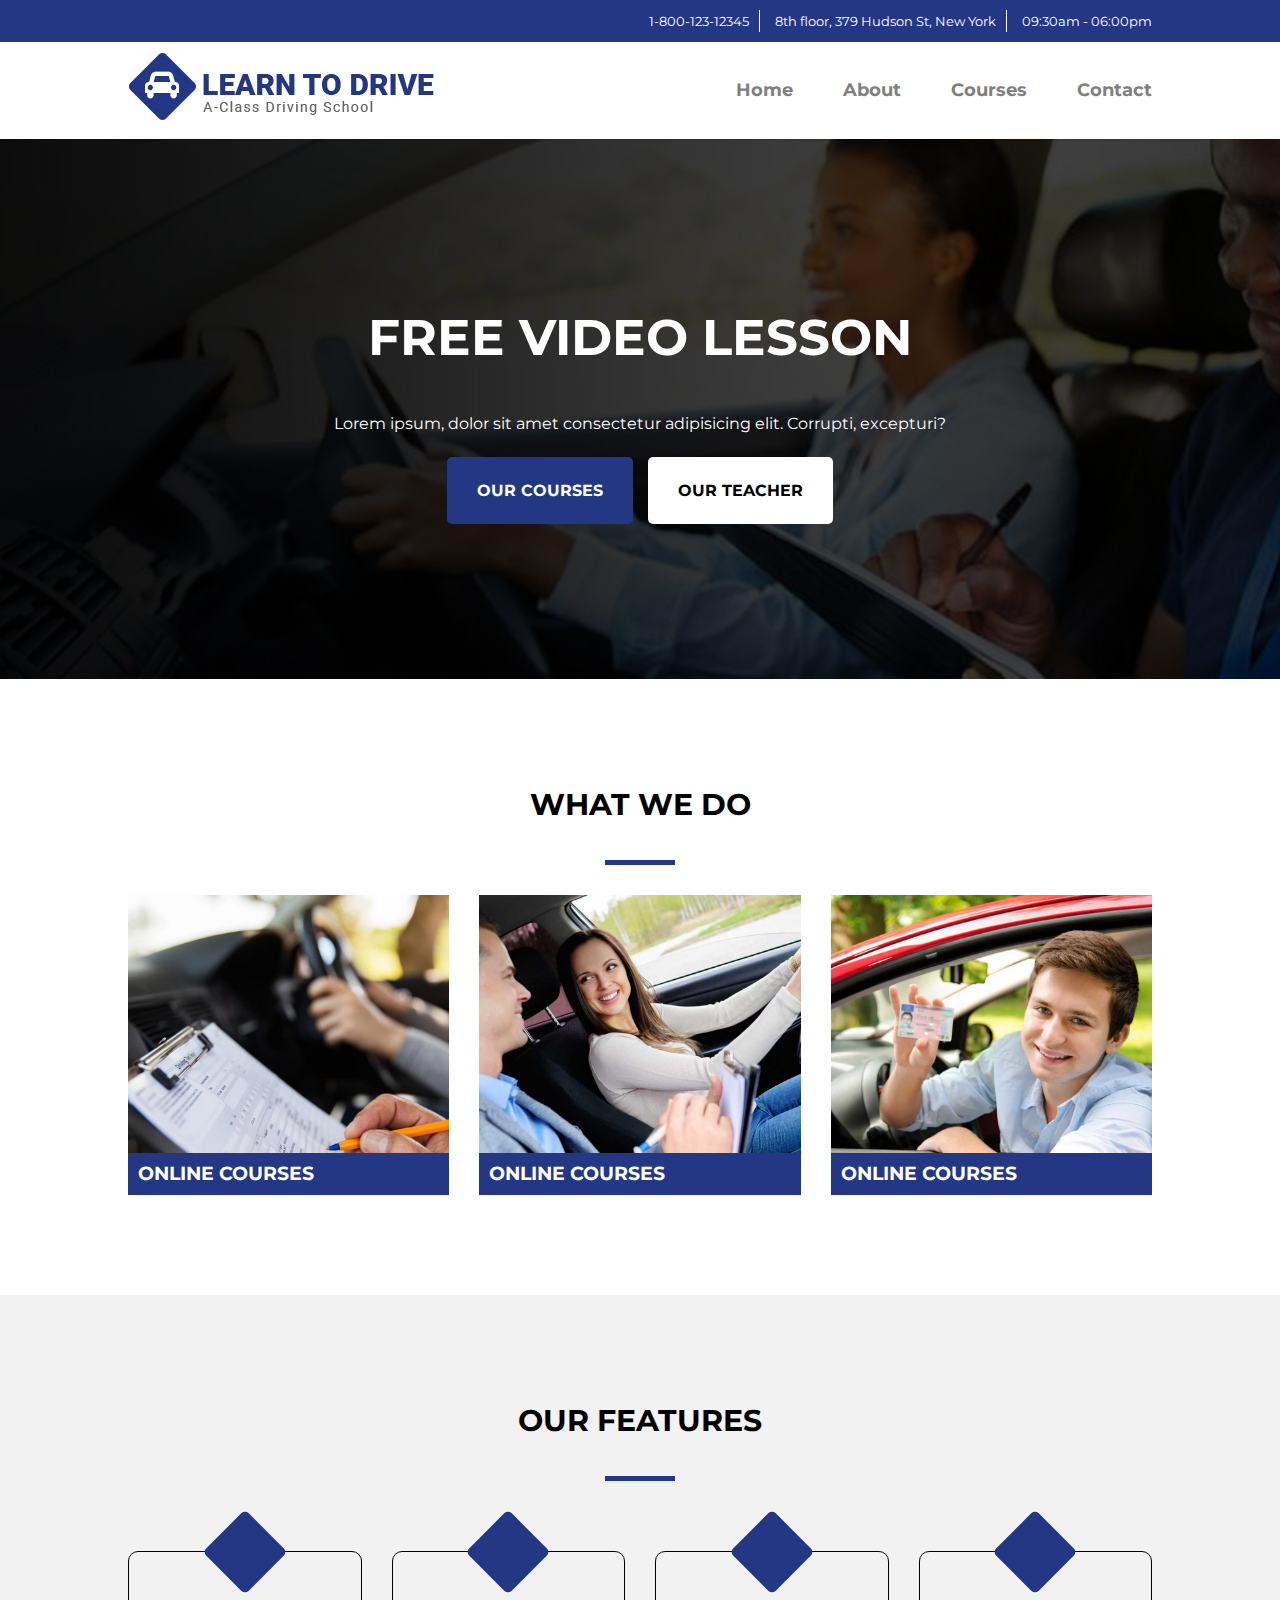
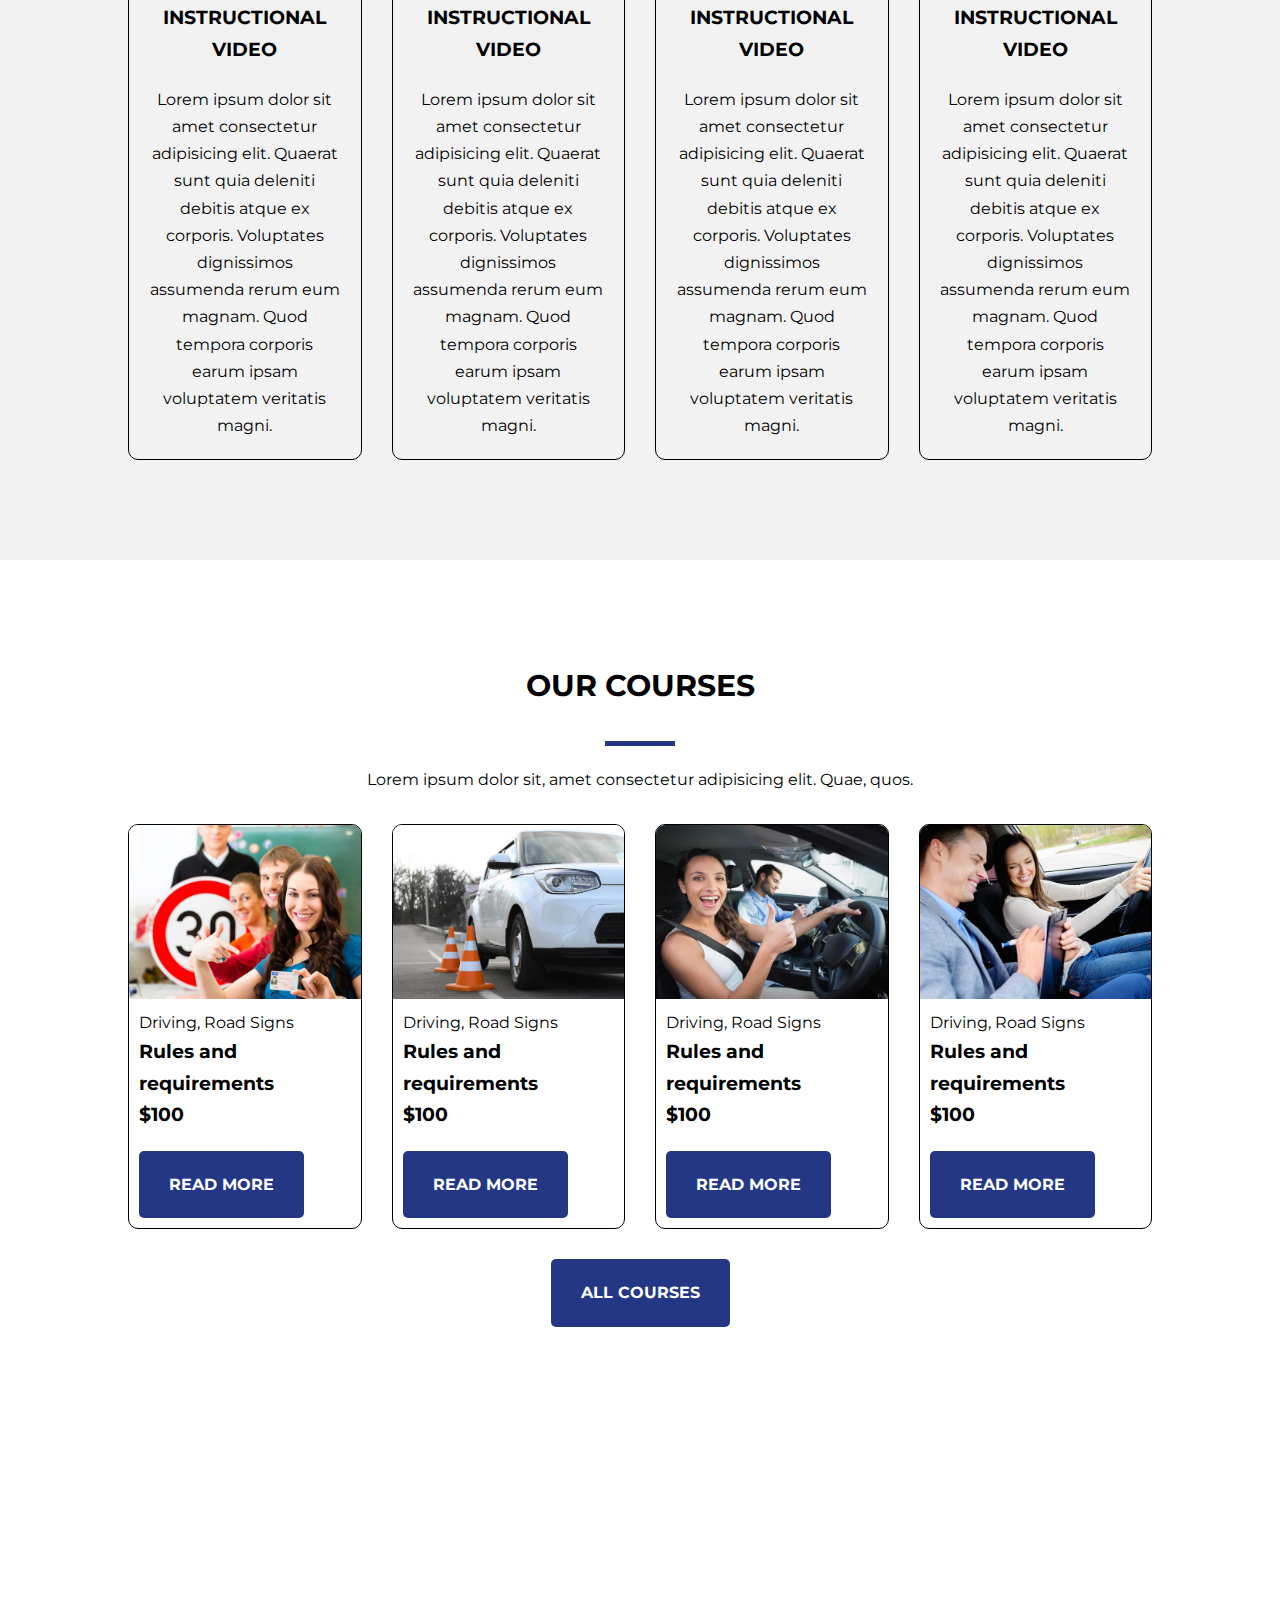
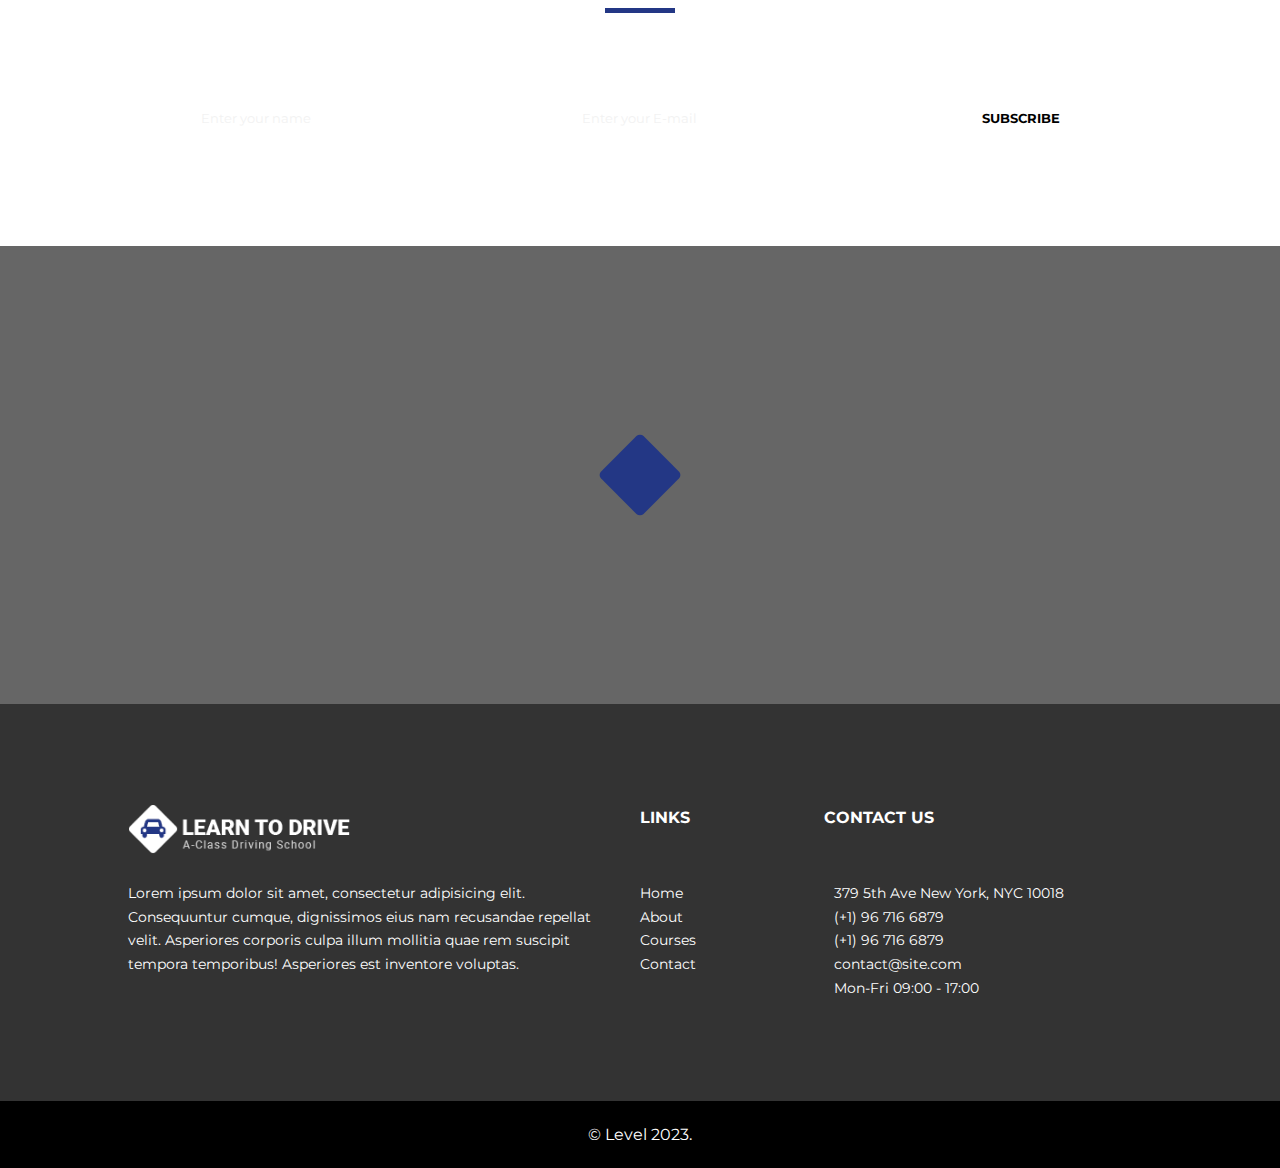
<file: index.html>
<!DOCTYPE html>
<html lang="en">

<head>
    <meta charset="UTF-8">
    <meta http-equiv="X-UA-Compatible" content="IE=edge">
    <meta name="viewport" content="width=device-width, initial-scale=1.0">
    <link rel="shortcut icon" href="img/favicon.png" type="image/x-icon"/>
    <title>Driving school</title>
    <link rel="stylesheet" href="https://cdnjs.cloudflare.com/ajax/libs/font-awesome/6.4.0/css/all.min.css" integrity="sha512-iecdLmaskl7CVkqkXNQ/ZH/XLlvWZOJyj7Yy7tcenmpD1ypASozpmT/E0iPtmFIB46ZmdtAc9eNBvH0H/ZpiBw==" crossorigin="anonymous" referrerpolicy="no-referrer" />
    <link rel="stylesheet" href="style/main.css"/>
</head>

<body>
    <!--topbar start-->
    <section class="topbar">
        <div class="container">
            <ul>
                <li><i class="fa-solid fa-phone"></i>1-800-123-12345</li>
                <li><i class="fa-solid fa-location-dot"></i> 8th floor, 379 Hudson St, New York </li>
                <li><i class="fa-regular fa-clock"></i>09:30am - 06:00pm</li>
            </ul>
        </div>
    </section>
    <!--topbar end-->

    <!--navbar start-->
    <nav class="navbar container">
       <a href="index.html"><img src="img/logo.png" alt=""></a>
       <div class="navbar-menu">
        <ul>
          <li><a href="index.html">Home</a></li>
          <li><a href="about.html">About</a></li>
          <li><a href="courses.html">Courses</a></li>
          <li><a href="contact.html">Contact</a></li>
        </ul>
       </div>
    </nav>
    <!--navbar end-->

    <!--hero start-->
    <header class="hero">
        <article>
            <h1>free video lesson</h1>
            <p>Lorem ipsum, dolor sit amet consectetur adipisicing elit. Corrupti, excepturi?</p>
            <div>
                <a class="btn btn-primary slideInLeft" href="courses.html">our courses</a>
                <a class="btn btn-secondary slideInRight" href="about.html">our teacher</a>
            </div>
        </article>
    </header>
    <!--hero end-->

    <!--about home start-->
    <section class="about-home container py">
        <header class="title">
            <h2>what we do</h2>
        </header>
        <article class="g-col-3">
            <div class="wrapper">
              <img src="img/services-01.jpg" alt="" />
              <h3><i class="fa-solid fa-car"></i>online courses</h3>
              <div>
                <p>
                  Our Driving School is currently working hard to develop online
                  courses to better serve our clients. We hope to have our online
                  courses online and available for enrollment by the end of this
                  year. Please check back here for updates and information regarding
                  the release of our online programs.
                </p>
                <a href="#">Read more</a>
              </div>
            </div>
    
            <div class="wrapper">
              <img src="img/services-02.jpg" alt="" />
              <h3><i class="fa-solid fa-car"></i>online courses</h3>
              <div>
                <p>
                  Our Driving School is currently working hard to develop online
                  courses to better serve our clients. We hope to have our online
                  courses online and available for enrollment by the end of this
                  year. Please check back here for updates and information regarding
                  the release of our online programs.
                </p>
                <a href="#">Read more</a>
              </div>
            </div>
    
            <div class="wrapper">
              <img src="img/services-03.jpg" alt="" />
              <h3><i class="fa-solid fa-car"></i>online courses</h3>
              <div>
                <p>
                  Our Driving School is currently working hard to develop online
                  courses to better serve our clients. We hope to have our online
                  courses online and available for enrollment by the end of this
                  year. Please check back here for updates and information regarding
                  the release of our online programs.
                </p>
                <a href="#">Read more</a>
              </div>
            </div>
          </article>
        </section>
        <!-- about home end -->

        <!-- features start -->
      <section class="features py">
        <header class="title">
          <h2>our features</h2>
        </header>
        <article class="g-col-4 container">
          <div class="wrapper">
            <div class="icon-rotate"><i class="fa-solid fa-film"></i></div>
            <h3>INSTRUCTIONAL VIDEO</h3>
            <p>
              Lorem ipsum dolor sit amet consectetur adipisicing elit. Quaerat
              sunt quia deleniti debitis atque ex corporis. Voluptates dignissimos
              assumenda rerum eum magnam. Quod tempora corporis earum ipsam
              voluptatem veritatis magni.
            </p>
          </div>
  
          <div class="wrapper">
            <div class="icon-rotate"><i class="fa-solid fa-film"></i></div>
            <h3>INSTRUCTIONAL VIDEO</h3>
            <p>
              Lorem ipsum dolor sit amet consectetur adipisicing elit. Quaerat
              sunt quia deleniti debitis atque ex corporis. Voluptates dignissimos
              assumenda rerum eum magnam. Quod tempora corporis earum ipsam
              voluptatem veritatis magni.
            </p>
          </div>
  
          <div class="wrapper">
            <div class="icon-rotate"><i class="fa-solid fa-film"></i></div>
            <h3>INSTRUCTIONAL VIDEO</h3>
            <p>
              Lorem ipsum dolor sit amet consectetur adipisicing elit. Quaerat
              sunt quia deleniti debitis atque ex corporis. Voluptates dignissimos
              assumenda rerum eum magnam. Quod tempora corporis earum ipsam
              voluptatem veritatis magni.
            </p>
          </div>
  
          <div class="wrapper">
            <div class="icon-rotate"><i class="fa-solid fa-film"></i></div>
            <h3>INSTRUCTIONAL VIDEO</h3>
            <p>
              Lorem ipsum dolor sit amet consectetur adipisicing elit. Quaerat
              sunt quia deleniti debitis atque ex corporis. Voluptates dignissimos
              assumenda rerum eum magnam. Quod tempora corporis earum ipsam
              voluptatem veritatis magni.
            </p>
          </div>
        </article>
      </section>
      <!-- features end -->
  
      <!-- courses start -->
      <section class="courses-home container py">
        <header class="title">
          <h2>our courses</h2>
          <p>
            Lorem ipsum dolor sit, amet consectetur adipisicing elit. Quae, quos.
          </p>
        </header>
        <article class="g-col-4">
          <div class="card">
            <img src="img/course-01.jpg" alt="" />
            <div class="card-body">
              <p>Driving, Road Signs</p>
              <h3>Rules and requirements<br />&dollar;100</h3>
            </div>
            <div class="card-footer">
              <a href="courses.html" class="btn btn-primary">read more</a>
            </div>
          </div>
  
          <div class="card">
            <img src="img/course-02.jpg" alt="" />
            <div class="card-body">
              <p>Driving, Road Signs</p>
              <h3>Rules and requirements<br />&dollar;100</h3>
            </div>
            <div class="card-footer">
              <a href="courses.html" class="btn btn-primary">read more</a>
            </div>
          </div>
  
          <div class="card">
            <img src="img/course-03.jpg" alt="" />
            <div class="card-body">
              <p>Driving, Road Signs</p>
              <h3>Rules and requirements<br />&dollar;100</h3>
            </div>
            <div class="card-footer">
              <a href="courses.html" class="btn btn-primary">read more</a>
            </div>
          </div>
  
          <div class="card">
            <img src="img/course-04.jpg" alt="" />
            <div class="card-body">
              <p>Driving, Road Signs</p>
              <h3>Rules and requirements<br />&dollar;100</h3>
            </div>
            <div class="card-footer">
              <a href="courses.html" class="btn btn-primary">read more</a>
            </div>
          </div>
        </article>
  
        <article>
          <a href="courses.html" class="btn btn-primary">all courses</a>
        </article>
      </section>
      <!-- courses end -->
  
      <!-- subscribe start -->
      <section class="subscribe py">
        <header class="title container">
          <h2>subscribe requeste</h2>
          <p>
            Lorem ipsum dolor sit amet consectetur adipisicing elit. Tempora,
            omnis!
          </p>
        </header>
        <article class="container">
          <form>
            <input type="text" placeholder="Enter your name" />
            <input type="email" placeholder="Enter your E-mail" />
            <button class="btn btn-secondary">subscribe</button>
          </form>
        </article>
      </section>
      <!-- subscribe end -->
  
      <!-- map start -->
      <section class="map">
        <iframe
          src="https://www.google.com/maps/embed?pb=!1m18!1m12!1m3!1d3022.5806411080976!2d-73.98572854860916!3d40.749252279226305!2m3!1f0!2f0!3f0!3m2!1i1024!2i768!4f13.1!3m3!1m2!1s0x89c259a9e69d16c3%3A0x7a0716652d7d9778!2zMzc5IDV0aCBBdmUsIE5ldyBZb3JrLCBOWSAxMDAxNiwg0KHRmNC10LTQuNGa0LXQvdC1INCU0YDQttCw0LLQtQ!5e0!3m2!1ssr!2s!4v1667588275244!5m2!1ssr!2s"
          height="450"
          style="border: 0;"
          allowfullscreen=""
          loading="lazy"
          referrerpolicy="no-referrer-when-downgrade"
        ></iframe>
        <a
          href="https://www.google.com/maps/place/34+St+-+Herald+Sq/@40.749252,-73.983534,16z/data=!4m5!3m4!1s0x0:0x77a53418bbd56c17!8m2!3d40.7500869!4d-73.988127?hl=sr"
          target="_blank"
        >
          <div class="icon-rotate">
            <i class="fa-solid fa-location-dot"></i>
          </div>
        </a>
      </section>
      <!-- map end -->
      <!-- footer start -->
      <footer class="footer py">
        <article class="container">
          <a class="footer-logo" href="index.html">
            <img src="img/logo-02.png" alt="" />
          </a>
          <p class="footer-about">
            Lorem ipsum dolor sit amet, consectetur adipisicing elit. Consequuntur
            cumque, dignissimos eius nam recusandae repellat velit. Asperiores
            corporis culpa illum mollitia quae rem suscipit tempora temporibus!
            Asperiores est inventore voluptas.
          </p>
          <h3 class="footer-h-links">links</h3>
          <ul class="footer-ul-links">
            <li><a href="index.html">Home</a></li>
            <li><a href="about.html">About</a></li>
            <li><a href="courses.html">Courses</a></li>
            <li><a href="contact.html">Contact</a></li>
          </ul>
          <h3 class="footer-h-contact">contact us</h3>
          <ul class="footer-ul-contact">
            <li>
              <i class="fa-solid fa-house"></i>379 5th Ave New York, NYC 10018
            </li>
            <li><i class="fa-solid fa-phone"></i>(+1) 96 716 6879</li>
            <li><i class="fa-solid fa-fax"></i>(+1) 96 716 6879</li>
            <li><i class="fa-solid fa-envelope"></i>contact@site.com</li>
            <li><i class="fa-solid fa-clock"></i>Mon-Fri 09:00 - 17:00</li>
          </ul>
        </article>
      </footer>
      <!-- footer end -->
  
      <!-- bottombar start -->
      <section class="bottombar">
        <p>&copy; Level 2023.</p>
      </section>
      <!-- bottombar end -->
    </body>
  </html>    


</body>

</html>
</file>
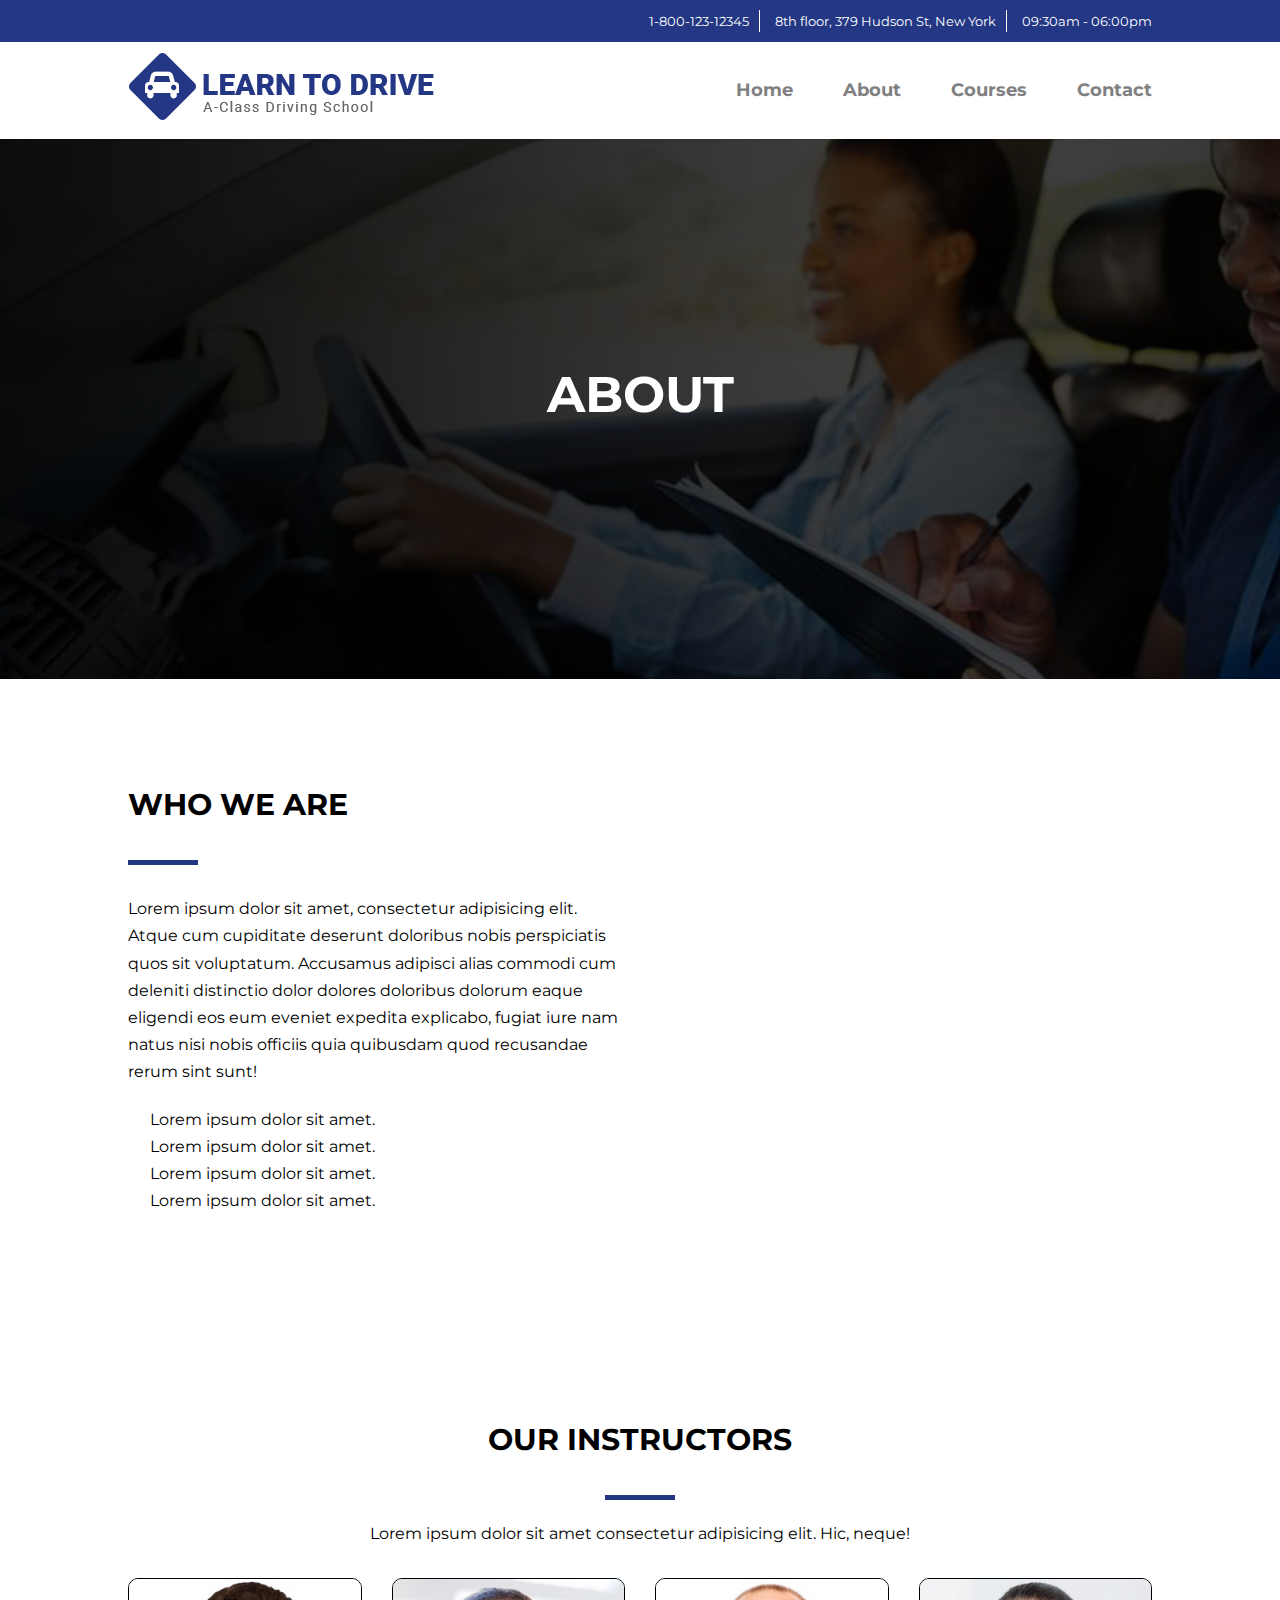
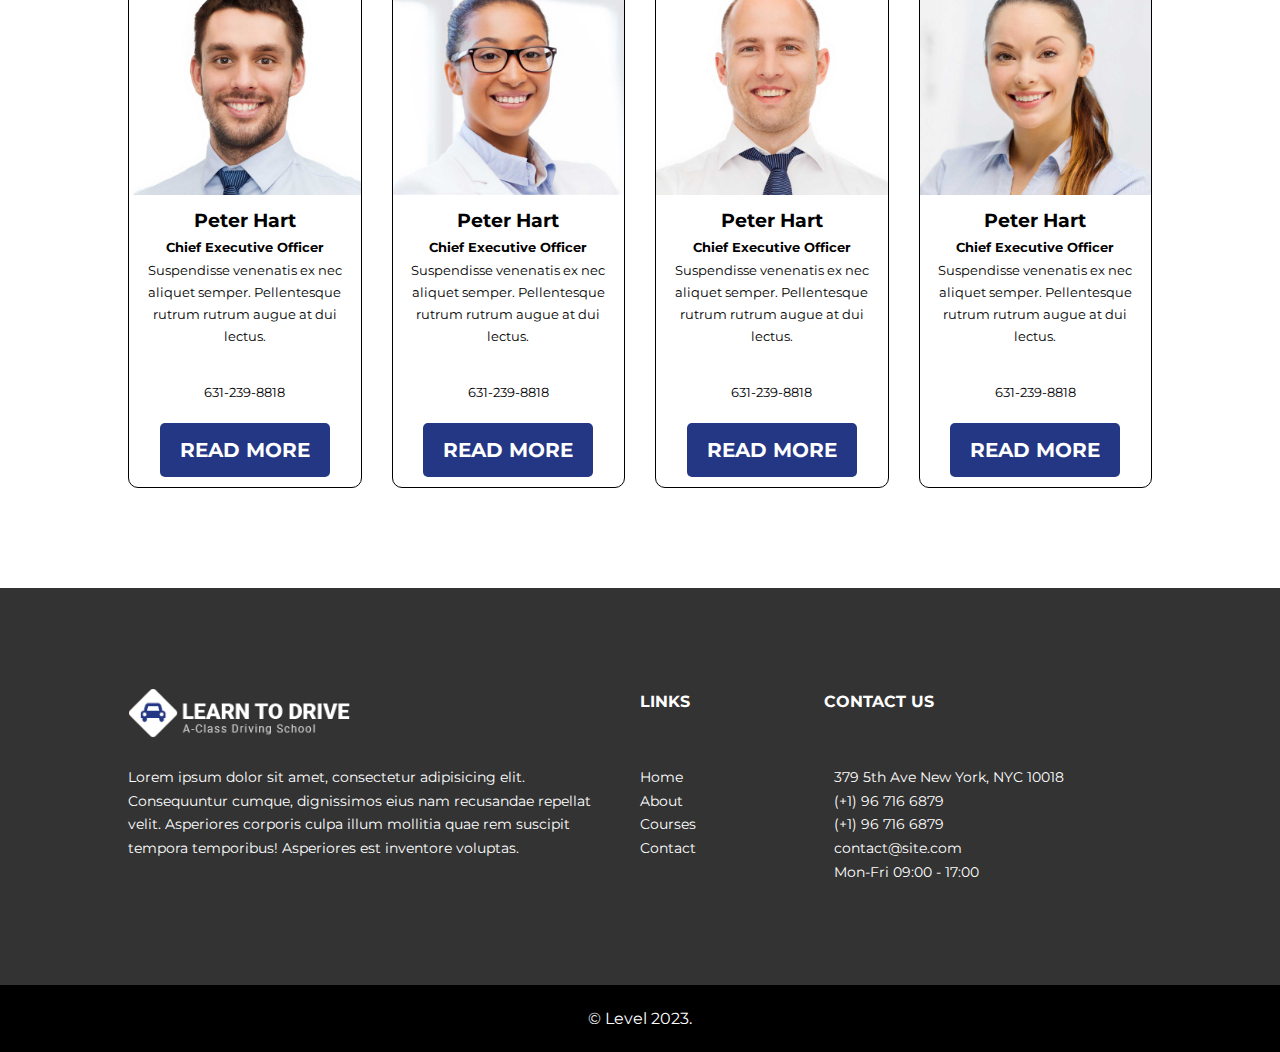
<file: about.html>
<!DOCTYPE html>
<html lang="en">

<head>
    <meta charset="UTF-8">
    <meta http-equiv="X-UA-Compatible" content="IE=edge">
    <meta name="viewport" content="width=device-width, initial-scale=1.0">
    <link rel="shortcut icon" href="img/favicon.png" type="image/x-icon"/>
    <title>Driving school</title>
    <link rel="stylesheet" href="https://cdnjs.cloudflare.com/ajax/libs/font-awesome/6.4.0/css/all.min.css" integrity="sha512-iecdLmaskl7CVkqkXNQ/ZH/XLlvWZOJyj7Yy7tcenmpD1ypASozpmT/E0iPtmFIB46ZmdtAc9eNBvH0H/ZpiBw==" crossorigin="anonymous" referrerpolicy="no-referrer" />
    <link rel="stylesheet" href="style/main.css"/>
</head>

<body>
     <!-- topbar start -->
     <section class="topbar">
        <div class="container">
          <ul>
            <li><i class="fa-solid fa-phone"></i>1-800-123-12345</li>
            <li>
              <i class="fa-solid fa-location-dot"></i>8th floor, 379 Hudson St,
              New York
            </li>
            <li><i class="fa-regular fa-clock"></i>09:30am - 06:00pm</li>
          </ul>
        </div>
      </section>
      <!-- topbar end -->
  
      <!-- navbar start -->
      <nav class="navbar container">
        <a href="index.html"><img src="img/logo.png" alt="" /></a>
        <div class="navbar-menu">
          <ul>
            <li><a href="index.html">Home</a></li>
            <li><a href="about.html">About</a></li>
            <li><a href="courses.html">Courses</a></li>
            <li><a href="contact.html">Contact</a></li>
          </ul>
        </div>
      </nav>
      <!-- navbar end -->
  
      <!-- hero start -->
      <header class="hero">
        <article>
          <h1>about</h1>
        </article>
      </header>
      <!-- hero end -->
  
      <!-- about page start -->
      <section class="about-page container py">
        <article class="g-col-2">
          <div>
            <header class="title title-left">
              <h2>who we are</h2>
            </header>
            <p>
              Lorem ipsum dolor sit amet, consectetur adipisicing elit. Atque cum
              cupiditate deserunt doloribus nobis perspiciatis quos sit
              voluptatum. Accusamus adipisci alias commodi cum deleniti distinctio
              dolor dolores doloribus dolorum eaque eligendi eos eum eveniet
              expedita explicabo, fugiat iure nam natus nisi nobis officiis quia
              quibusdam quod recusandae rerum sint sunt!
            </p>
            <ul>
              <li>Lorem ipsum dolor sit amet.</li>
              <li>Lorem ipsum dolor sit amet.</li>
              <li>Lorem ipsum dolor sit amet.</li>
              <li>Lorem ipsum dolor sit amet.</li>
            </ul>
          </div>
          <div>
            <iframe
              height="315"
              src="https://www.youtube.com/embed/l4LcfZeS4qw"
              title="YouTube video player"
              frameborder="0"
              allow="accelerometer; autoplay; clipboard-write; encrypted-media; gyroscope; picture-in-picture"
              allowfullscreen
            ></iframe>
          </div>
        </article>
      </section>
      <!-- about page end -->
  
      <!-- teachers start -->
      <section class="teacher container py">
        <header class="title">
          <h2>our instructors</h2>
          <p>
            Lorem ipsum dolor sit amet consectetur adipisicing elit. Hic, neque!
          </p>
        </header>
        <article class="g-col-4">
          <div class="card">
            <img src="img/instructor-01.jpg" alt="" />
            <div class="card-body">
              <h3>Peter Hart</h3>
              <p><strong>Chief Executive Officer</strong></p>
              <p>
                Suspendisse venenatis ex nec aliquet semper. Pellentesque rutrum
                rutrum augue at dui lectus.
              </p>
              <div>
                <a href=""><i class="fa-brands fa-square-facebook"></i></a>
                <a href=""><i class="fa-brands fa-square-twitter"></i></a>
                <a href=""><i class="fa-brands fa-linkedin"></i></a>
              </div>
              <p>631-239-8818</p>
            </div>
            <div class="card-footer">
              <a href="courses.html" class="btn btn-small btn-primary"
                >read more</a
              >
            </div>
          </div>
  
          <div class="card">
            <img src="img/instructor-02.jpg" alt="" />
            <div class="card-body">
              <h3>Peter Hart</h3>
              <p><strong>Chief Executive Officer</strong></p>
              <p>
                Suspendisse venenatis ex nec aliquet semper. Pellentesque rutrum
                rutrum augue at dui lectus.
              </p>
              <div>
                <a href=""><i class="fa-brands fa-square-facebook"></i></a>
                <a href=""><i class="fa-brands fa-square-twitter"></i></a>
                <a href=""><i class="fa-brands fa-linkedin"></i></a>
              </div>
              <p>631-239-8818</p>
            </div>
            <div class="card-footer">
              <a href="courses.html" class="btn btn-small btn-primary"
                >read more</a
              >
            </div>
          </div>
  
          <div class="card">
            <img src="img/instructor-03.jpg" alt="" />
            <div class="card-body">
              <h3>Peter Hart</h3>
              <p><strong>Chief Executive Officer</strong></p>
              <p>
                Suspendisse venenatis ex nec aliquet semper. Pellentesque rutrum
                rutrum augue at dui lectus.
              </p>
              <div>
                <a href=""><i class="fa-brands fa-square-facebook"></i></a>
                <a href=""><i class="fa-brands fa-square-twitter"></i></a>
                <a href=""><i class="fa-brands fa-linkedin"></i></a>
              </div>
              <p>631-239-8818</p>
            </div>
            <div class="card-footer">
              <a href="courses.html" class="btn btn-small btn-primary"
                >read more</a
              >
            </div>
          </div>
  
          <div class="card">
            <img src="img/instructor-04.jpg" alt="" />
            <div class="card-body">
              <h3>Peter Hart</h3>
              <p><strong>Chief Executive Officer</strong></p>
              <p>
                Suspendisse venenatis ex nec aliquet semper. Pellentesque rutrum
                rutrum augue at dui lectus.
              </p>
              <div>
                <a href=""><i class="fa-brands fa-square-facebook"></i></a>
                <a href=""><i class="fa-brands fa-square-twitter"></i></a>
                <a href=""><i class="fa-brands fa-linkedin"></i></a>
              </div>
              <p>631-239-8818</p>
            </div>
            <div class="card-footer">
              <a href="courses.html" class="btn btn-small btn-primary"
                >read more</a
              >
            </div>
          </div>
        </article>
      </section>
      <!-- teachers end -->
  
      <!-- footer start -->
      <footer class="footer py">
        <article class="container">
          <a class="footer-logo" href="index.html">
            <img src="img/logo-02.png" alt="" />
          </a>
          <p class="footer-about">
            Lorem ipsum dolor sit amet, consectetur adipisicing elit. Consequuntur
            cumque, dignissimos eius nam recusandae repellat velit. Asperiores
            corporis culpa illum mollitia quae rem suscipit tempora temporibus!
            Asperiores est inventore voluptas.
          </p>
          <h3 class="footer-h-links">links</h3>
          <ul class="footer-ul-links">
            <li><a href="index.html">Home</a></li>
            <li><a href="about.html">About</a></li>
            <li><a href="courses.html">Courses</a></li>
            <li><a href="contact.html">Contact</a></li>
          </ul>
          <h3 class="footer-h-contact">contact us</h3>
          <ul class="footer-ul-contact">
            <li>
              <i class="fa-solid fa-house"></i>379 5th Ave New York, NYC 10018
            </li>
            <li><i class="fa-solid fa-phone"></i>(+1) 96 716 6879</li>
            <li><i class="fa-solid fa-fax"></i>(+1) 96 716 6879</li>
            <li><i class="fa-solid fa-envelope"></i>contact@site.com</li>
            <li><i class="fa-solid fa-clock"></i>Mon-Fri 09:00 - 17:00</li>
          </ul>
        </article>
      </footer>
      <!-- footer end -->
  
      <!-- bottombar start -->
      <section class="bottombar">
        <p>&copy; Level 2023.</p>
      </section>
      <!-- bottombar end -->
</body>
</html>
</file>
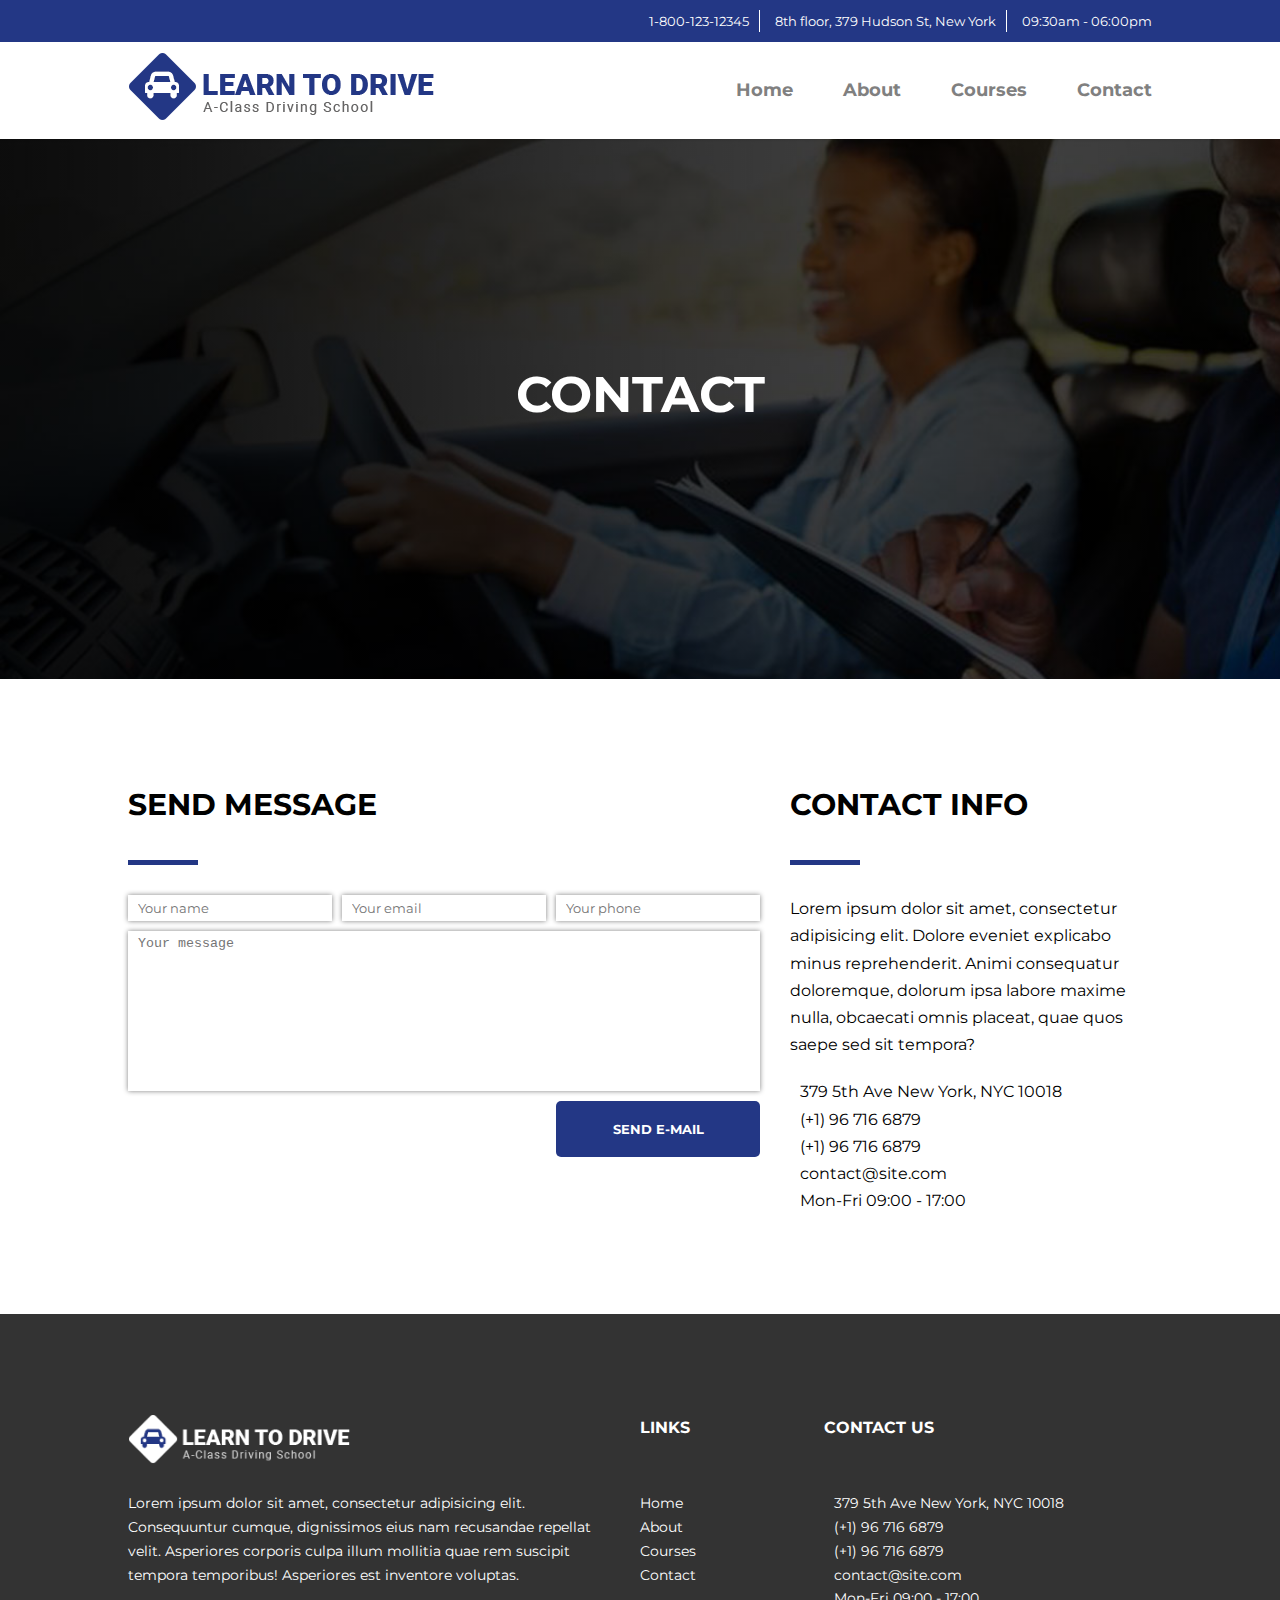
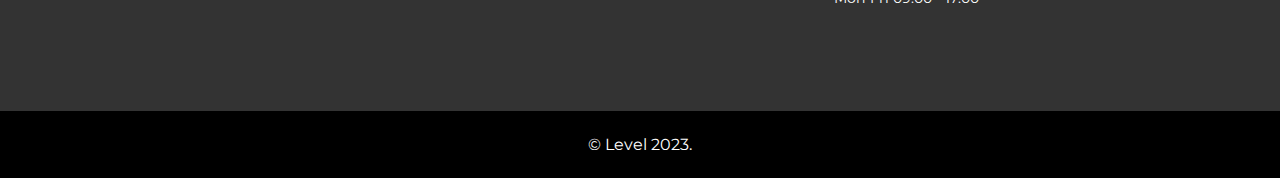
<file: contact.html>
<!DOCTYPE html>
<html lang="en">

<head>
    <meta charset="UTF-8">
    <meta http-equiv="X-UA-Compatible" content="IE=edge">
    <meta name="viewport" content="width=device-width, initial-scale=1.0">
    <link rel="shortcut icon" href="img/favicon.png" type="image/x-icon"/>
    <title>Driving school</title>
    <link rel="stylesheet" href="https://cdnjs.cloudflare.com/ajax/libs/font-awesome/6.4.0/css/all.min.css" integrity="sha512-iecdLmaskl7CVkqkXNQ/ZH/XLlvWZOJyj7Yy7tcenmpD1ypASozpmT/E0iPtmFIB46ZmdtAc9eNBvH0H/ZpiBw==" crossorigin="anonymous" referrerpolicy="no-referrer" />
    <link rel="stylesheet" href="style/main.css"/>
</head>

<body>
    <!-- topbar start -->
    <section class="topbar">
        <div class="container">
          <ul>
            <li><i class="fa-solid fa-phone"></i>1-800-123-12345</li>
            <li>
              <i class="fa-solid fa-location-dot"></i>8th floor, 379 Hudson St,
              New York
            </li>
            <li><i class="fa-regular fa-clock"></i>09:30am - 06:00pm</li>
          </ul>
        </div>
      </section>
      <!-- topbar end -->
  
      <!-- navbar start -->
      <nav class="navbar container">
        <a href="index.html"><img src="img/logo.png" alt="" /></a>
        <div class="navbar-menu">
          <ul>
            <li><a href="index.html">Home</a></li>
            <li><a href="about.html">About</a></li>
            <li><a href="courses.html">Courses</a></li>
            <li><a href="contact.html">Contact</a></li>
          </ul>
        </div>
      </nav>
      <!-- navbar end -->
  
       <!-- hero start -->
       <header class="hero">
        <article>
          <h1>contact</h1>
        </article>
      </header>
      <!-- hero end -->
  
  
      <!-- contact start -->
      <section class="contact container py g-col-2">
        <article>
          <header class="title title-left">
            <h2>send message</h2>
          </header>
          <form action="">
            <input name="name" type="text" placeholder="Your name" />
            <input name="email" type="email" placeholder="Your email" />
            <input name="phone" type="text" placeholder="Your phone" />
            <textarea
              name="message"
              cols="30"
              rows="10"
              placeholder="Your message"
            ></textarea>
            <button class="btn btn-primary">send e-mail</button>
          </form>
        </article>
  
        <article>
          <header class="title title-left">
            <h2>contact info</h2>
          </header>
          <p>
            Lorem ipsum dolor sit amet, consectetur adipisicing elit. Dolore
            eveniet explicabo minus reprehenderit. Animi consequatur doloremque,
            dolorum ipsa labore maxime nulla, obcaecati omnis placeat, quae quos
            saepe sed sit tempora?
          </p>
          <ul>
            <li>
              <i class="fa-solid fa-house"></i>379 5th Ave New York, NYC 10018
            </li>
            <li><i class="fa-solid fa-phone"></i>(+1) 96 716 6879</li>
            <li><i class="fa-solid fa-fax"></i>(+1) 96 716 6879</li>
            <li><i class="fa-solid fa-envelope"></i>contact@site.com</li>
            <li><i class="fa-solid fa-clock"></i>Mon-Fri 09:00 - 17:00</li>
          </ul>
        </article>
      </section>
      <!-- contact end -->
  
      <!-- footer start -->
      <footer class="footer py">
        <article class="container">
          <a class="footer-logo" href="index.html">
            <img src="img/logo-02.png" alt="" />
          </a>
          <p class="footer-about">
            Lorem ipsum dolor sit amet, consectetur adipisicing elit. Consequuntur
            cumque, dignissimos eius nam recusandae repellat velit. Asperiores
            corporis culpa illum mollitia quae rem suscipit tempora temporibus!
            Asperiores est inventore voluptas.
          </p>
          <h3 class="footer-h-links">links</h3>
          <ul class="footer-ul-links">
            <li><a href="index.html">Home</a></li>
            <li><a href="about.html">About</a></li>
            <li><a href="courses.html">Courses</a></li>
            <li><a href="contact.html">Contact</a></li>
          </ul>
          <h3 class="footer-h-contact">contact us</h3>
          <ul class="footer-ul-contact">
            <li>
              <i class="fa-solid fa-house"></i>379 5th Ave New York, NYC 10018
            </li>
            <li><i class="fa-solid fa-phone"></i>(+1) 96 716 6879</li>
            <li><i class="fa-solid fa-fax"></i>(+1) 96 716 6879</li>
            <li><i class="fa-solid fa-envelope"></i>contact@site.com</li>
            <li><i class="fa-solid fa-clock"></i>Mon-Fri 09:00 - 17:00</li>
          </ul>
        </article>
      </footer>
      <!-- footer end -->
  
      <!-- bottombar start -->
      <section class="bottombar">
        <p>&copy; Level 2023.</p>
      </section>
      <!-- bottombar end -->
</body>
</html>
</file>
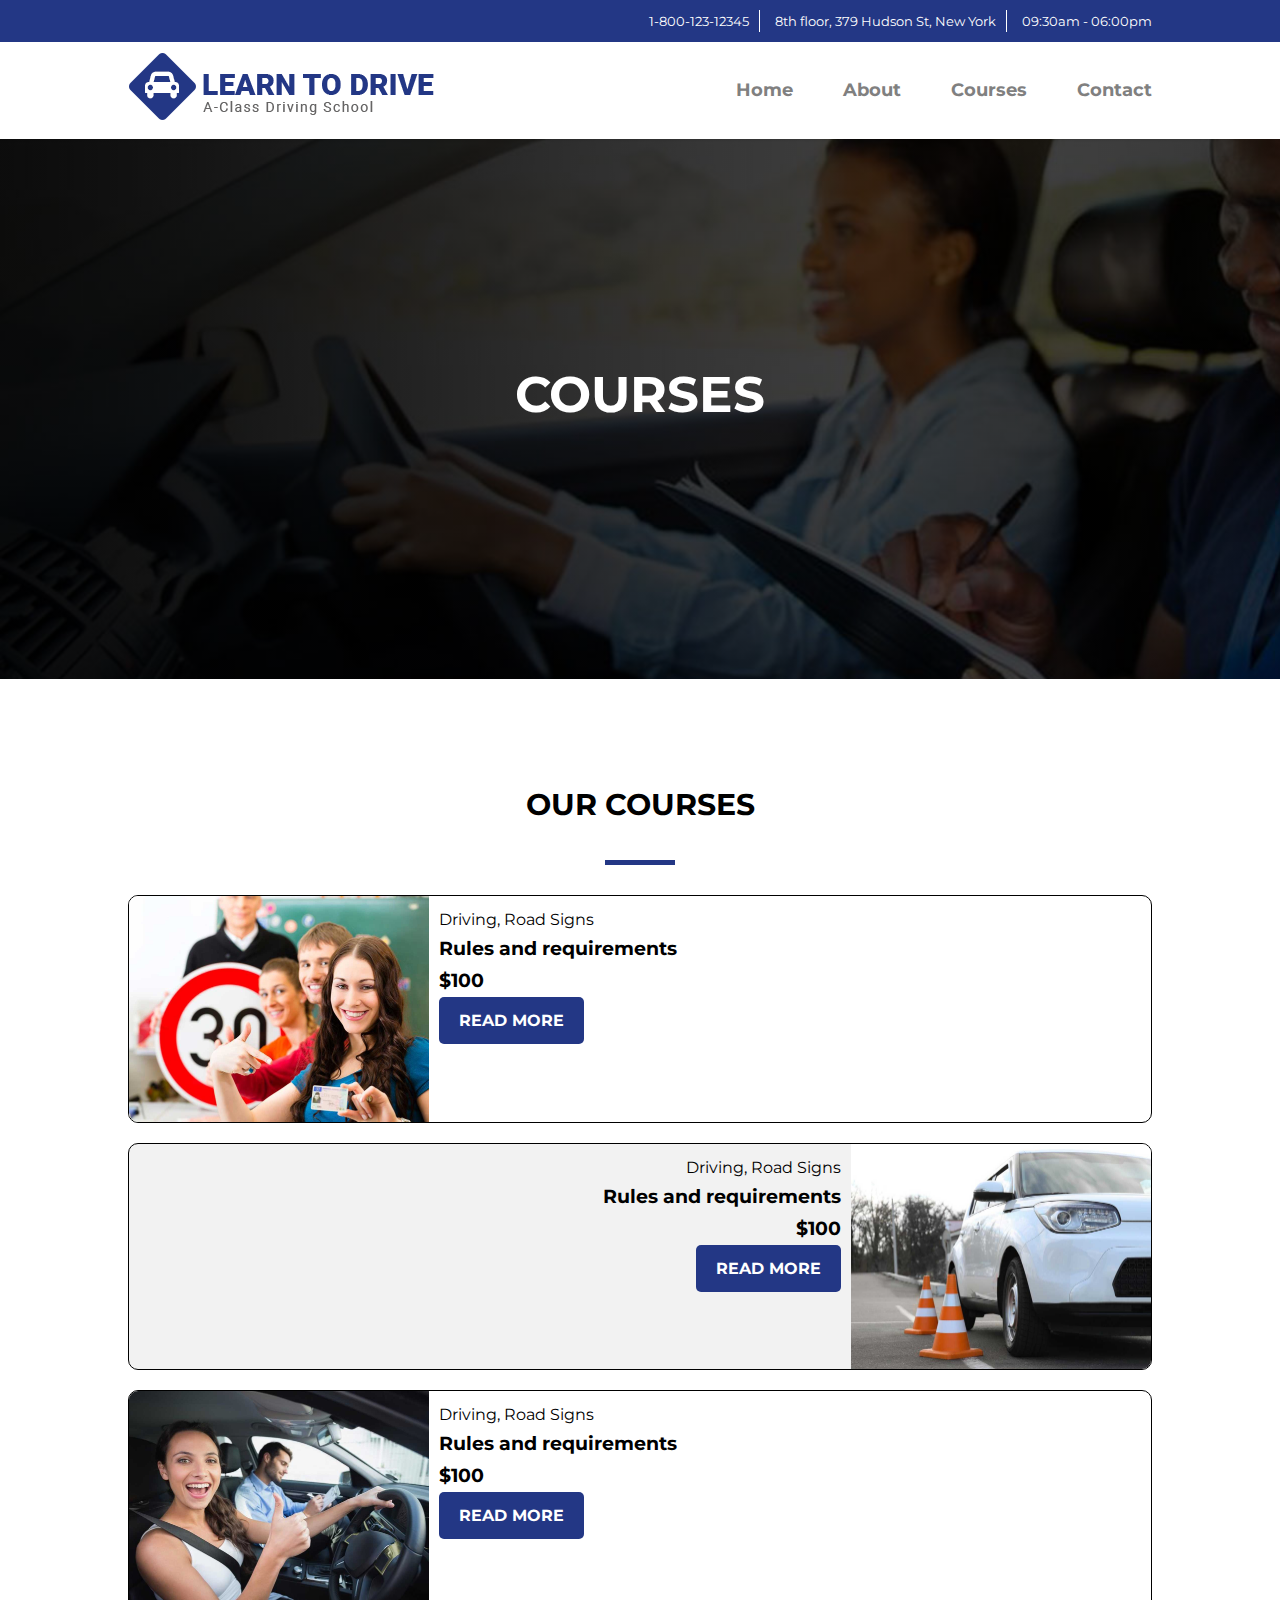
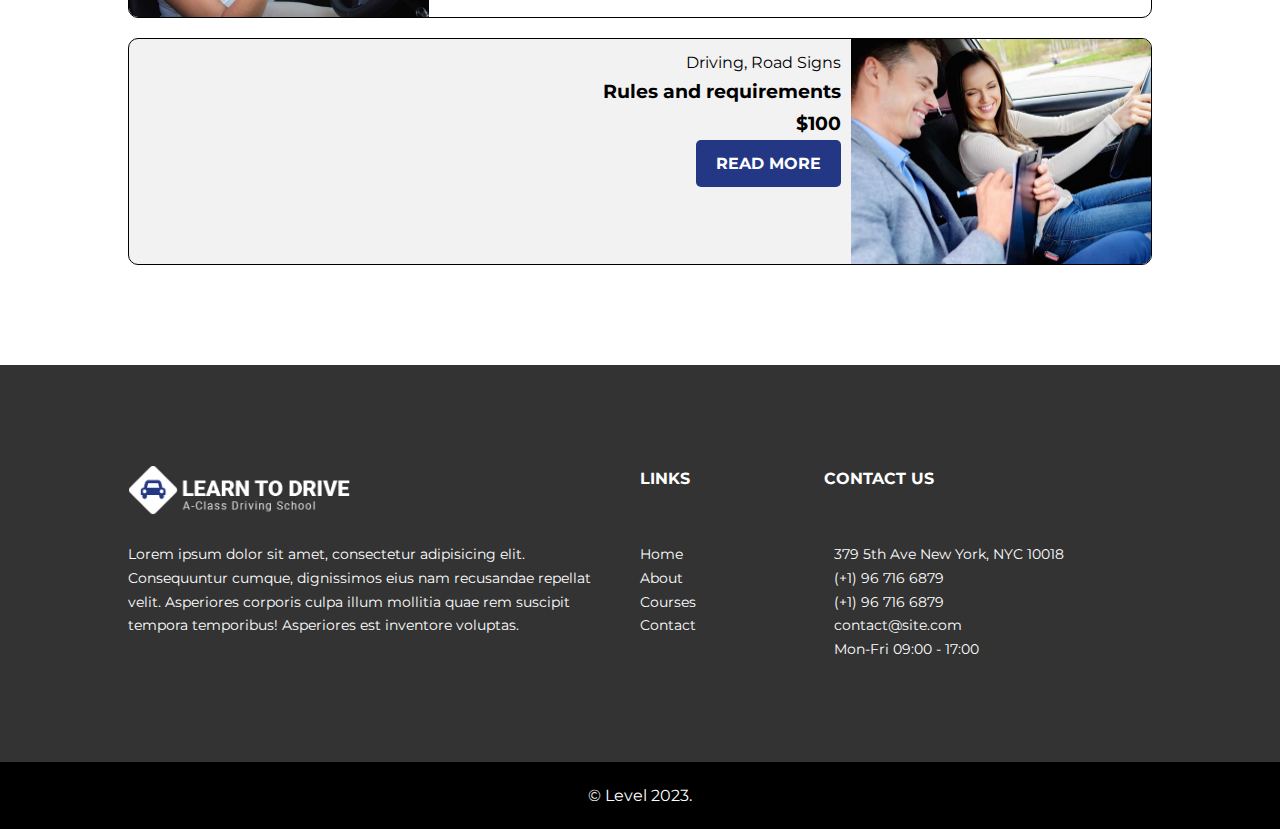
<file: courses.html>
<!DOCTYPE html>
<html lang="en">

<head>
    <meta charset="UTF-8">
    <meta http-equiv="X-UA-Compatible" content="IE=edge">
    <meta name="viewport" content="width=device-width, initial-scale=1.0">
    <link rel="shortcut icon" href="img/favicon.png" type="image/x-icon"/>
    <title>Driving school</title>
    <link rel="stylesheet" href="https://cdnjs.cloudflare.com/ajax/libs/font-awesome/6.4.0/css/all.min.css" integrity="sha512-iecdLmaskl7CVkqkXNQ/ZH/XLlvWZOJyj7Yy7tcenmpD1ypASozpmT/E0iPtmFIB46ZmdtAc9eNBvH0H/ZpiBw==" crossorigin="anonymous" referrerpolicy="no-referrer" />
    <link rel="stylesheet" href="style/main.css"/>
</head>

<body>
   <!-- topbar start -->
   <section class="topbar">
    <div class="container">
      <ul>
        <li><i class="fa-solid fa-phone"></i>1-800-123-12345</li>
        <li>
          <i class="fa-solid fa-location-dot"></i>8th floor, 379 Hudson St,
          New York
        </li>
        <li><i class="fa-regular fa-clock"></i>09:30am - 06:00pm</li>
      </ul>
    </div>
  </section>
  <!-- topbar end -->

  <!-- navbar start -->
  <nav class="navbar container">
    <a href="index.html"><img src="img/logo.png" alt="" /></a>
    <div class="navbar-menu">
      <ul>
        <li><a href="index.html">Home</a></li>
        <li><a href="about.html">About</a></li>
        <li><a href="courses.html">Courses</a></li>
        <li><a href="contact.html">Contact</a></li>
      </ul>
    </div>
  </nav>
  <!-- navbar end -->

  <!-- hero start -->
  <header class="hero">
    <article>
      <h1>courses</h1>
    </article>
  </header>
  <!-- hero end -->

  <!-- courses page start -->
  <section class="courses-page container py">
    <header class="title">
      <h2>our courses</h2>
    </header>

    <article>
      <div class="card card-horisontal">
        <img src="img/course-01.jpg" alt="" />
        <div class="card-body">
          <p>Driving, Road Signs</p>
          <h3>Rules and requirements<br />&dollar;100</h3>
          <a href="courses.html" class="btn btn-small btn-primary"
            >read more</a
          >
        </div>
      </div>

      <div class="card card-horisontal">
        <img src="img/course-02.jpg" alt="" />
        <div class="card-body">
          <p>Driving, Road Signs</p>
          <h3>Rules and requirements<br />&dollar;100</h3>
          <a href="courses.html" class="btn btn-small btn-primary"
            >read more</a
          >
        </div>
      </div>

      <div class="card card-horisontal">
        <img src="img/course-03.jpg" alt="" />
        <div class="card-body">
          <p>Driving, Road Signs</p>
          <h3>Rules and requirements<br />&dollar;100</h3>
          <a href="courses.html" class="btn btn-small btn-primary"
            >read more</a
          >
        </div>
      </div>

      <div class="card card-horisontal">
        <img src="img/course-04.jpg" alt="" />
        <div class="card-body">
          <p>Driving, Road Signs</p>
          <h3>Rules and requirements<br />&dollar;100</h3>
          <a href="courses.html" class="btn btn-small btn-primary"
            >read more</a
          >
        </div>
      </div>
    </article>
  </section>
  <!-- courses page end -->

  <!-- footer start -->
  <footer class="footer py">
    <article class="container">
      <a class="footer-logo" href="index.html">
        <img src="img/logo-02.png" alt="" />
      </a>
      <p class="footer-about">
        Lorem ipsum dolor sit amet, consectetur adipisicing elit. Consequuntur
        cumque, dignissimos eius nam recusandae repellat velit. Asperiores
        corporis culpa illum mollitia quae rem suscipit tempora temporibus!
        Asperiores est inventore voluptas.
      </p>
      <h3 class="footer-h-links">links</h3>
      <ul class="footer-ul-links">
        <li><a href="index.html">Home</a></li>
        <li><a href="about.html">About</a></li>
        <li><a href="courses.html">Courses</a></li>
        <li><a href="contact.html">Contact</a></li>
      </ul>
      <h3 class="footer-h-contact">contact us</h3>
      <ul class="footer-ul-contact">
        <li>
          <i class="fa-solid fa-house"></i>379 5th Ave New York, NYC 10018
        </li>
        <li><i class="fa-solid fa-phone"></i>(+1) 96 716 6879</li>
        <li><i class="fa-solid fa-fax"></i>(+1) 96 716 6879</li>
        <li><i class="fa-solid fa-envelope"></i>contact@site.com</li>
        <li><i class="fa-solid fa-clock"></i>Mon-Fri 09:00 - 17:00</li>
      </ul>
    </article>
  </footer>
  <!-- footer end -->

  <!-- bottombar start -->
  <section class="bottombar">
    <p>&copy; Level 2023.</p>
  </section>
  <!-- bottombar end -->
</body>
</html>
</file>
<file: style/main.css>
@import url("https://fonts.googleapis.com/css2?family=Montserrat:wght@300;400;700&family=Nunito+Sans:ital,wght@0,300;0,600;1,700&display=swap");
/**************
GLOBAL
**************/
* {
  box-sizing: border-box;
  margin: 0;
  padding: 0;
}

html {
  font-size: 62.5%;
}
@media (max-width: 480px) {
  html {
    font-size: 50%;
  }
}

body {
  font-size: 1.6rem;
  font-family: "Montserrat", sans-serif;
  line-height: 1.7;
}

input,
button {
  font-family: "Montserrat", sans-serif;
}

a {
  text-decoration: none;
  color: inherit;
}

ul {
  list-style: none;
}

img {
  width: 100%;
  -o-object-fit: cover;
     object-fit: cover;
}

.container {
  width: 80%;
  margin: 0 auto;
}
@media (max-width: 480px) {
  .container {
    width: 90%;
  }
}

.py {
  padding: 10rem 0;
}
@media (max-width: 480px) {
  .py {
    padding: 5rem 0;
  }
}

.title {
  text-align: center;
}
.title h2 {
  text-transform: uppercase;
  font-size: 3rem;
  font-weight: 700;
}
.title h2::after {
  content: "";
  display: block;
  height: 5px;
  width: 70px;
  background-color: #233785;
  margin: 30px auto 0;
}
.title p {
  margin-top: 20px;
}
.title-left {
  text-align: left;
}
.title-left h2::after {
  margin: 30px 0;
}

.topbar {
  background-color: #233785;
  color: #ffffff;
  padding: 10px 0;
  font-size: 1.3rem;
}
.topbar ul {
  display: flex;
  flex-direction: row;
  justify-content: flex-end;
}
.topbar ul li {
  margin-right: 10px;
  border-right: 1px solid #ffffff;
  padding-right: 10px;
}
.topbar ul li:last-child {
  margin-right: 0;
  padding-right: 0;
  border-right: none;
}
.topbar ul i {
  margin-right: 5px;
}

.navbar {
  display: flex;
  flex-direction: row;
  justify-content: space-between;
  align-items: center;
  padding: 10px 0;
}
.navbar-menu ul {
  display: flex;
  gap: 50px;
  font-weight: 700;
  font-size: 1.8rem;
  color: #808080;
}

.hero {
  min-height: 60vh;
  padding: 80px 20px;
  display: flex;
  justify-content: center;
  align-items: center;
  text-align: center;
  background: linear-gradient(rgba(0, 0, 0, 0.5), rgba(0, 0, 0, 0.5)), url("../img/bg-hero.jpg");
  background-size: cover;
  color: #ffffff;
}
.hero h1 {
  font-size: 5rem;
  font-weight: 700;
  text-transform: uppercase;
  margin-bottom: 3rem;
}
@media (max-width: 480px) {
  .hero h1 {
    margin-bottom: 2rem;
    line-height: 1.3;
  }
}
.hero div {
  display: flex;
  justify-content: center;
  gap: 1.5rem;
  margin-top: 2rem;
}
@media (max-width: 480px) {
  .hero div {
    flex-direction: column;
    align-items: center;
  }
}

.btn {
  text-transform: uppercase;
  padding: 2rem 3rem;
  border-radius: 5px;
  font-weight: 700;
  display: inline-block;
  outline: none;
  border: none;
  cursor: pointer;
  transition: 0.4s ease;
}
@media (max-width: 480px) {
  .btn {
    padding: 1rem 2rem;
  }
}
.btn-small {
  padding: 1rem 2rem;
}
.btn-primary {
  background-color: #233785;
  color: #ffffff;
}
.btn-primary:hover {
  background-color: #020a2a;
}
.btn-secondary {
  background-color: #ffffff;
  color: #000;
}
.btn-secondary:hover {
  color: #ffffff;
  background-color: #333333;
}

.g-col-2 {
  grid-template-columns: 1fr 1fr;
}
.g-col-3 {
  grid-template-columns: 1fr 1fr 1fr;
}
.g-col-4 {
  grid-template-columns: repeat(4, 1fr);
}

[class*=g-col-] {
  display: grid;
  gap: 30px;
}
@media (max-width: 768px) {
  [class*=g-col-] {
    grid-template-columns: 1fr 1fr;
    align-items: center;
  }
}
@media (max-width: 480px) {
  [class*=g-col-] {
    grid-template-columns: 1fr;
  }
}

.about-home article {
  margin-top: 3rem;
}
.about-home .wrapper {
  position: relative;
  color: #ffffff;
  overflow: hidden;
}
.about-home .wrapper:hover h3 {
  transform: translateY(100%);
}
.about-home .wrapper:hover div {
  transform: translateY(0);
}
.about-home .wrapper div {
  position: absolute;
  background-color: rgba(35, 55, 133, 0.8);
  padding: 10px;
  top: 0;
  left: 0;
  width: 100%;
  height: 100%;
  display: flex;
  flex-direction: column;
  transition: 0.4s ease;
  transform: translateY(100%);
}
.about-home .wrapper div p {
  flex-grow: 1;
  overflow-y: auto;
  line-height: 1.7;
}
.about-home h3 {
  position: absolute;
  background-color: #233785;
  width: 100%;
  left: 0;
  bottom: 0;
  padding: 5px 5px;
  text-transform: uppercase;
  transition: 0.4s ease;
}
.about-home h3 i {
  margin-right: 5px;
}
.about-home img {
  width: 100%;
  height: 30rem;
  -o-object-fit: cover;
     object-fit: cover;
  display: block;
}

.features {
  background-color: #f2f2f2;
}
.features .wrapper {
  border: 1px solid #000;
  border-radius: 10px;
  padding: 50px 20px 20px;
  position: relative;
  margin-top: 70px;
  text-align: center;
}
.features .wrapper h3 {
  margin-bottom: 20px;
}
.features .icon-rotate {
  position: absolute;
  top: 0;
  left: 50%;
  transform: translate(-50%, -50%);
}

.icon-rotate {
  border: 1px solid rgb(217, 192, 192);
  display: inline-block;
  font-size: 3rem;
  position: relative;
  color: #ffffff;
}
.icon-rotate::after {
  content: "";
  display: block;
  height: 2em;
  width: 2em;
  background-color: #233785;
  position: absolute;
  top: 50%;
  left: 50%;
  border-radius: 5px;
  transform: translate(-50%, -50%) rotate(45deg);
}
.icon-rotate i {
  z-index: 2;
  position: relative;
}

.courses-home article {
  margin-top: 30px;
}
.courses-home article:last-child {
  text-align: center;
}

.card {
  border: 1px solid #000;
  border-radius: 10px;
  overflow: hidden;
  display: flex;
  flex-direction: column;
}
.card-horisontal {
  flex-direction: row;
}
@media (max-width: 480px) {
  .card-horisontal {
    flex-direction: column;
  }
}
.card-horisontal img {
  max-width: 300px;
  width: 100%;
}
@media (max-width: 480px) {
  .card-horisontal img {
    max-width: unset;
  }
}
.card-body {
  padding: 10px;
  flex-grow: 1;
}
.card-footer {
  padding: 10px;
}
@media (max-width: 480px) {
  .card-footer {
    text-align: center;
  }
}

.subscribe {
  background: linear-gradient(rgba(0, 0, 0, 0.8), rgba(0, 0, 0, 0.8)), url("../img/testimonial-bg-01.jpg");
  background-attachment: fixed;
  color: #ffffff;
}
.subscribe form {
  display: grid;
  grid-template-columns: 1fr 1fr auto;
  max-width: 900px;
  margin: 30px auto 0;
  gap: 5px;
}
@media (max-width: 480px) {
  .subscribe form {
    grid-template-columns: 1fr;
  }
}
.subscribe form input {
  outline: none;
  background: transparent;
  border: none;
  border: 1px solid transparent;
  border-bottom: 1px solid #ffffff;
  padding: 10px;
  color: #ffffff;
  transition: 0.4s ease;
}
.subscribe form input::-moz-placeholder {
  color: #f2f2f2;
}
.subscribe form input::placeholder {
  color: #f2f2f2;
}
.subscribe form input:focus {
  border: 1px solid #ffffff;
  border-radius: 5px;
}

.map {
  position: relative;
}
.map::after {
  content: "";
  display: block;
  position: absolute;
  background-color: rgba(0, 0, 0, 0.6);
  inset: 0;
}
.map iframe {
  width: 100%;
}
.map .icon-rotate {
  position: absolute;
  top: 50%;
  left: 50%;
  transform: translate(-50%, -50%);
  z-index: 2;
}

.footer {
  background-color: #333333;
  color: #ffffff;
  font-size: 1.4rem;
}
.footer article {
  display: grid;
  grid-template-columns: 3fr 1fr 2fr;
  grid-template-areas: "logo hlinks hcontact" "about ullinks ulcontact";
  gap: 20px;
}
@media (max-width: 480px) {
  .footer article {
    grid-template-columns: 1fr;
    grid-template-areas: "logo" "about" "hlinks" "ullinks" "hcontact" "ulcontact";
  }
}
.footer h3 {
  text-transform: uppercase;
  font-size: 1.6rem;
}
.footer i {
  margin-right: 10px;
}
.footer-logo {
  grid-area: logo;
}
.footer-logo img {
  height: 50px;
  width: auto;
}
.footer-about {
  grid-area: about;
}
.footer-h-links {
  grid-area: hlinks;
}
.footer-ul-links {
  grid-area: ullinks;
}
.footer-h-contact {
  grid-area: hcontact;
}
.footer-ul-contact {
  grid-area: ulcontact;
}

.bottombar {
  padding: 20px 0;
  text-align: center;
  color: #ffffff;
  background-color: #000;
}

.about-page iframe {
  width: 100%;
}
.about-page ul {
  margin-top: 20px;
}
.about-page ul li::before {
  content: "\f058";
  font-family: "Font Awesome 5 Free";
  font-weight: 900;
  color: #233785;
  margin-right: 10px;
}

.teacher article {
  margin-top: 30px;
}
.teacher .card {
  text-align: center;
}
.teacher .card p {
  font-size: 1.3rem;
}
.teacher .card a {
  font-size: 2rem;
}
.teacher .card a i {
  color: #233785;
  transition: transform 0.4s ease;
}
.teacher .card a i:hover {
  transform: rotate(30deg);
}
.teacher .card a:not(:last-child) {
  margin-right: 10px;
}

.courses-page .card {
  margin-bottom: 20px;
}
.courses-page .card:nth-child(even) {
  background-color: #f2f2f2;
}
.courses-page .card:nth-child(even) img {
  order: 1;
}
@media (max-width: 480px) {
  .courses-page .card:nth-child(even) img {
    order: unset;
  }
}
.courses-page .card:nth-child(even) .card-body {
  text-align: right;
}
@media (max-width: 480px) {
  .courses-page .card:nth-child(even) .card-body {
    text-align: left;
  }
}
.courses-page .card:first-child {
  margin-top: 30px;
}
.courses-page .card:last-child {
  margin-bottom: 0px;
}

.contact .mixins {
  border: 1px solid navy;
  height: 400px;
  display: flex;
  flex-direction: row;
  justify-content: center;
  align-items: flex-start;
}
.contact .mixins .box {
  height: 200px;
  width: 200px;
  background-color: tomato;
}
.contact form {
  display: grid;
  grid-template-columns: repeat(3, 1fr);
  grid-template-areas: "name email phone" "message message message" "....... ..... submit";
  gap: 10px;
  width: 100%;
}
@media (max-width: 480px) {
  .contact form {
    grid-template-columns: repeat(2, 1fr);
    grid-template-areas: "name name" "email email" "phone phone" "message message" "...... submit";
  }
}
.contact textarea, .contact input {
  padding: 5px 10px;
  outline: none;
  transition: 0.4s ease;
  border: none;
  box-shadow: 0 0 5px #808080;
}
.contact textarea:focus, .contact input:focus {
  box-shadow: 0 0 5px #ff6347;
}
.contact textarea {
  resize: none;
}
.contact [name=name] {
  grid-area: name;
}
.contact [name=email] {
  grid-area: email;
}
.contact [name=phone] {
  grid-area: phone;
}
.contact [name=message] {
  grid-area: message;
}
.contact .btn {
  grid-area: submit;
}
.contact ul {
  margin-top: 20px;
}
.contact i {
  color: #233785;
  margin-right: 10px;
}

.slideInRight {
  animation-name: inRight;
  animation-duration: 1s;
  animation-timing-function: cubic-bezier(0.02, 0.67, 1, 0.4);
}
@keyframes inRight {
  from {
    transform: translateX(50vw) rotateY(720deg);
  }
  to {
    transform: translateX(0vw) rotateY(0);
  }
}

.slideInLeft {
  animation-name: inLeft;
  animation-duration: 1s;
  animation-timing-function: cubic-bezier(0.02, 0.67, 1, 0.4);
}
@keyframes inLeft {
  from {
    transform: translateX(-50vw) rotateY(720deg);
    background-color: rgb(186, 173, 194);
  }
  to {
    transform: translateX(0vw) rotateY(0);
    background-color: #233785;
  }
}/*# sourceMappingURL=main.css.map */
</file>
